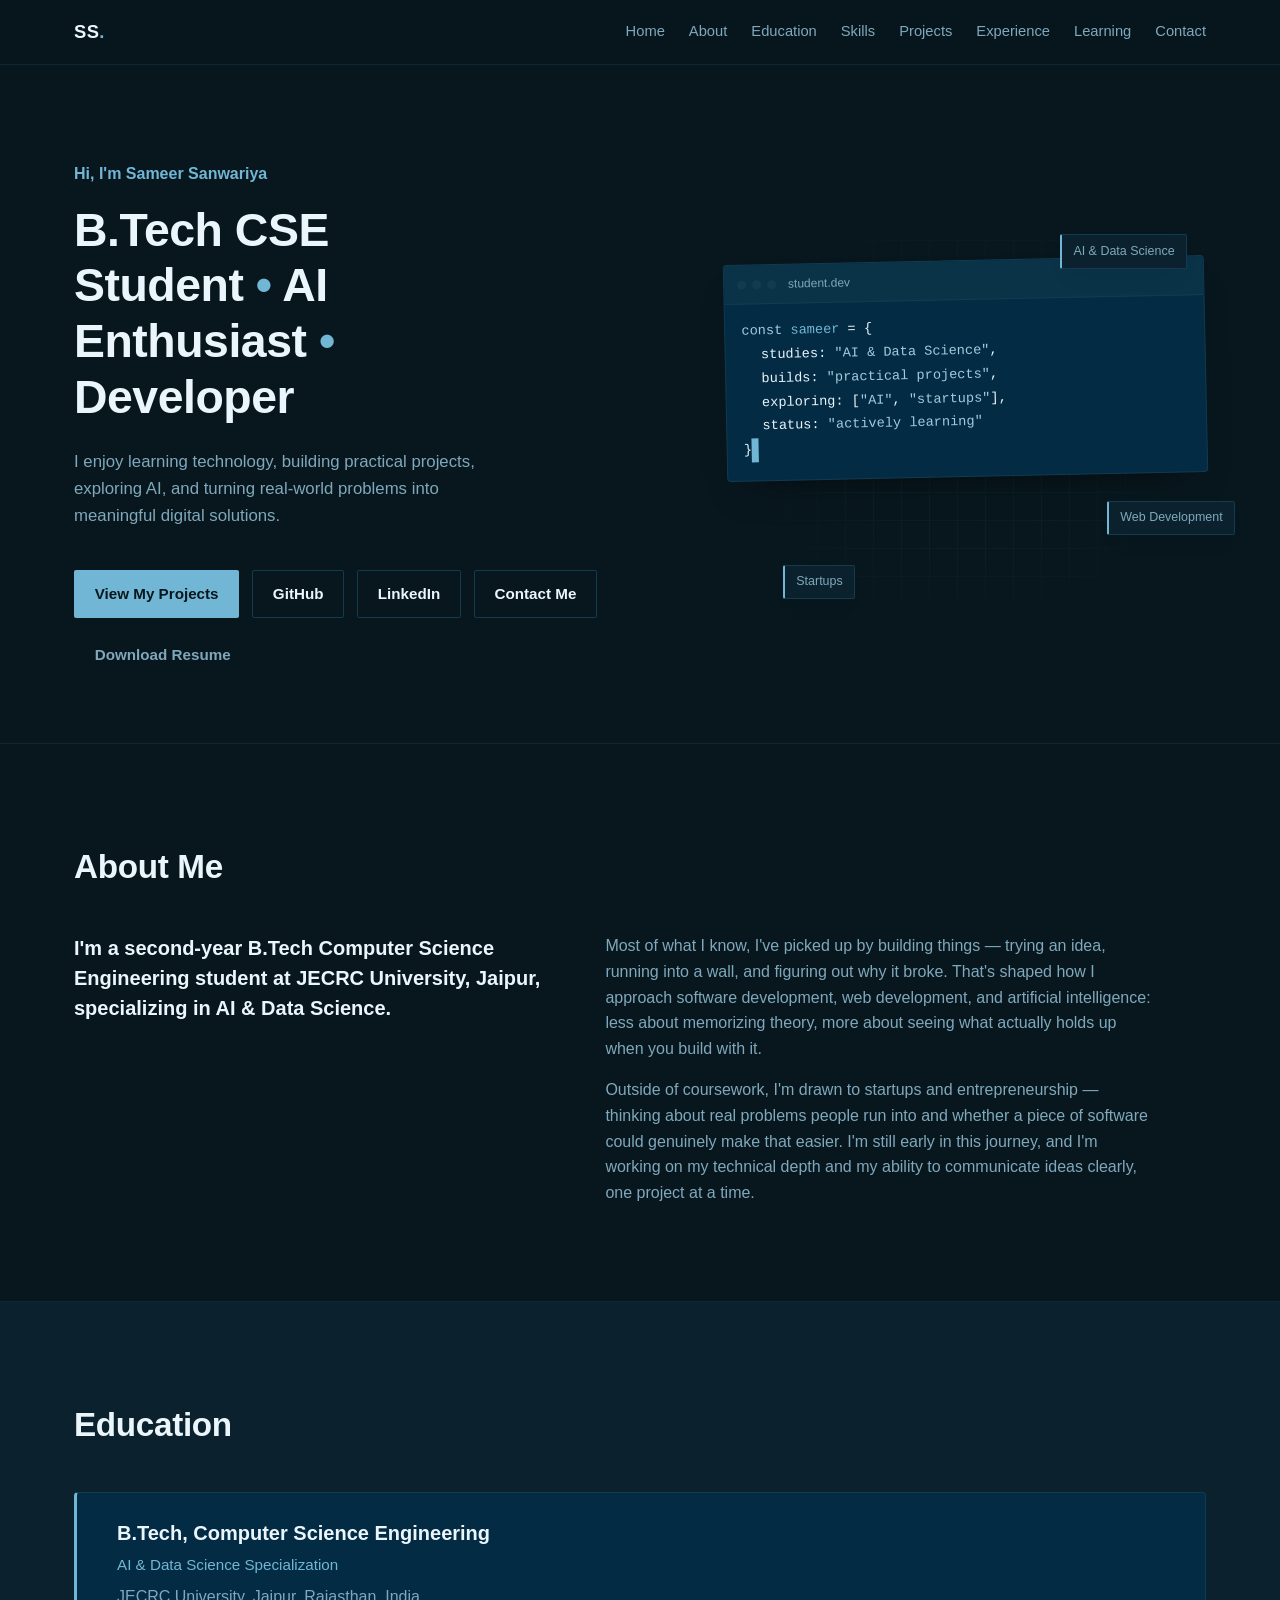
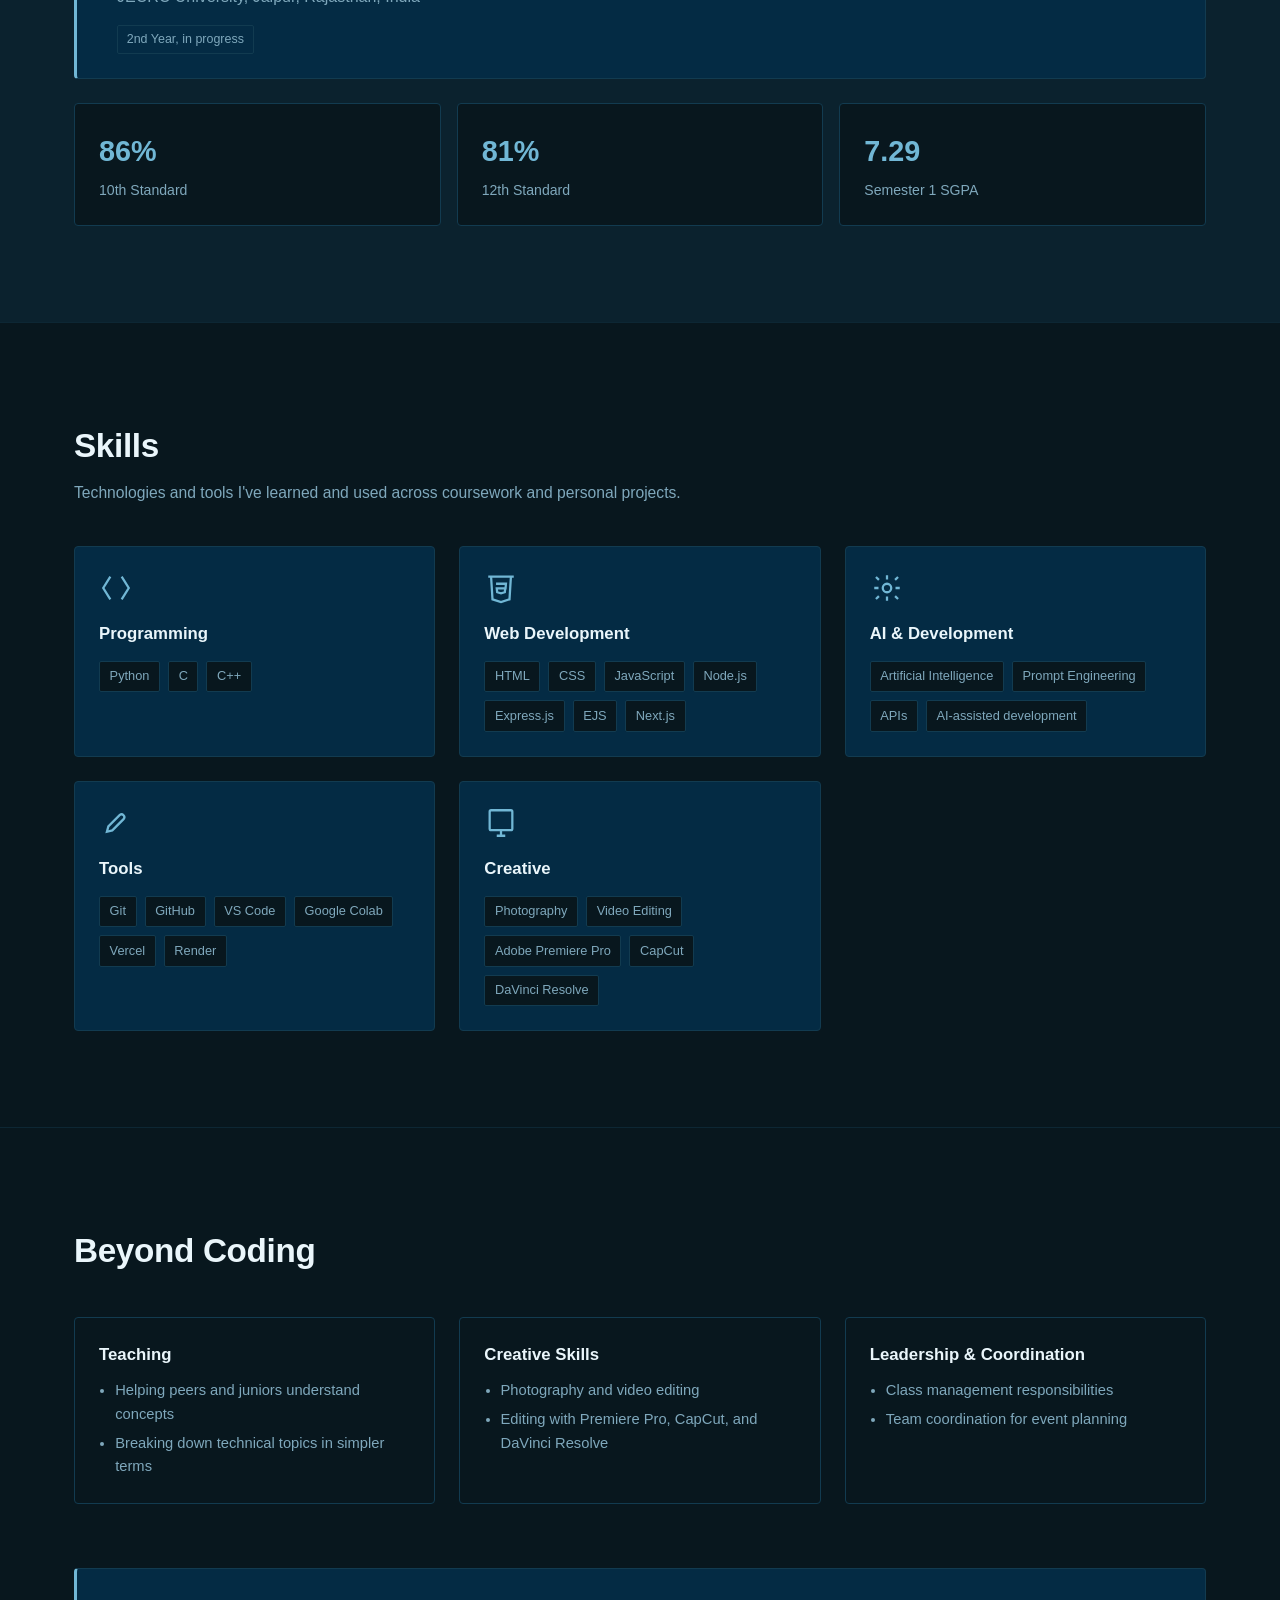
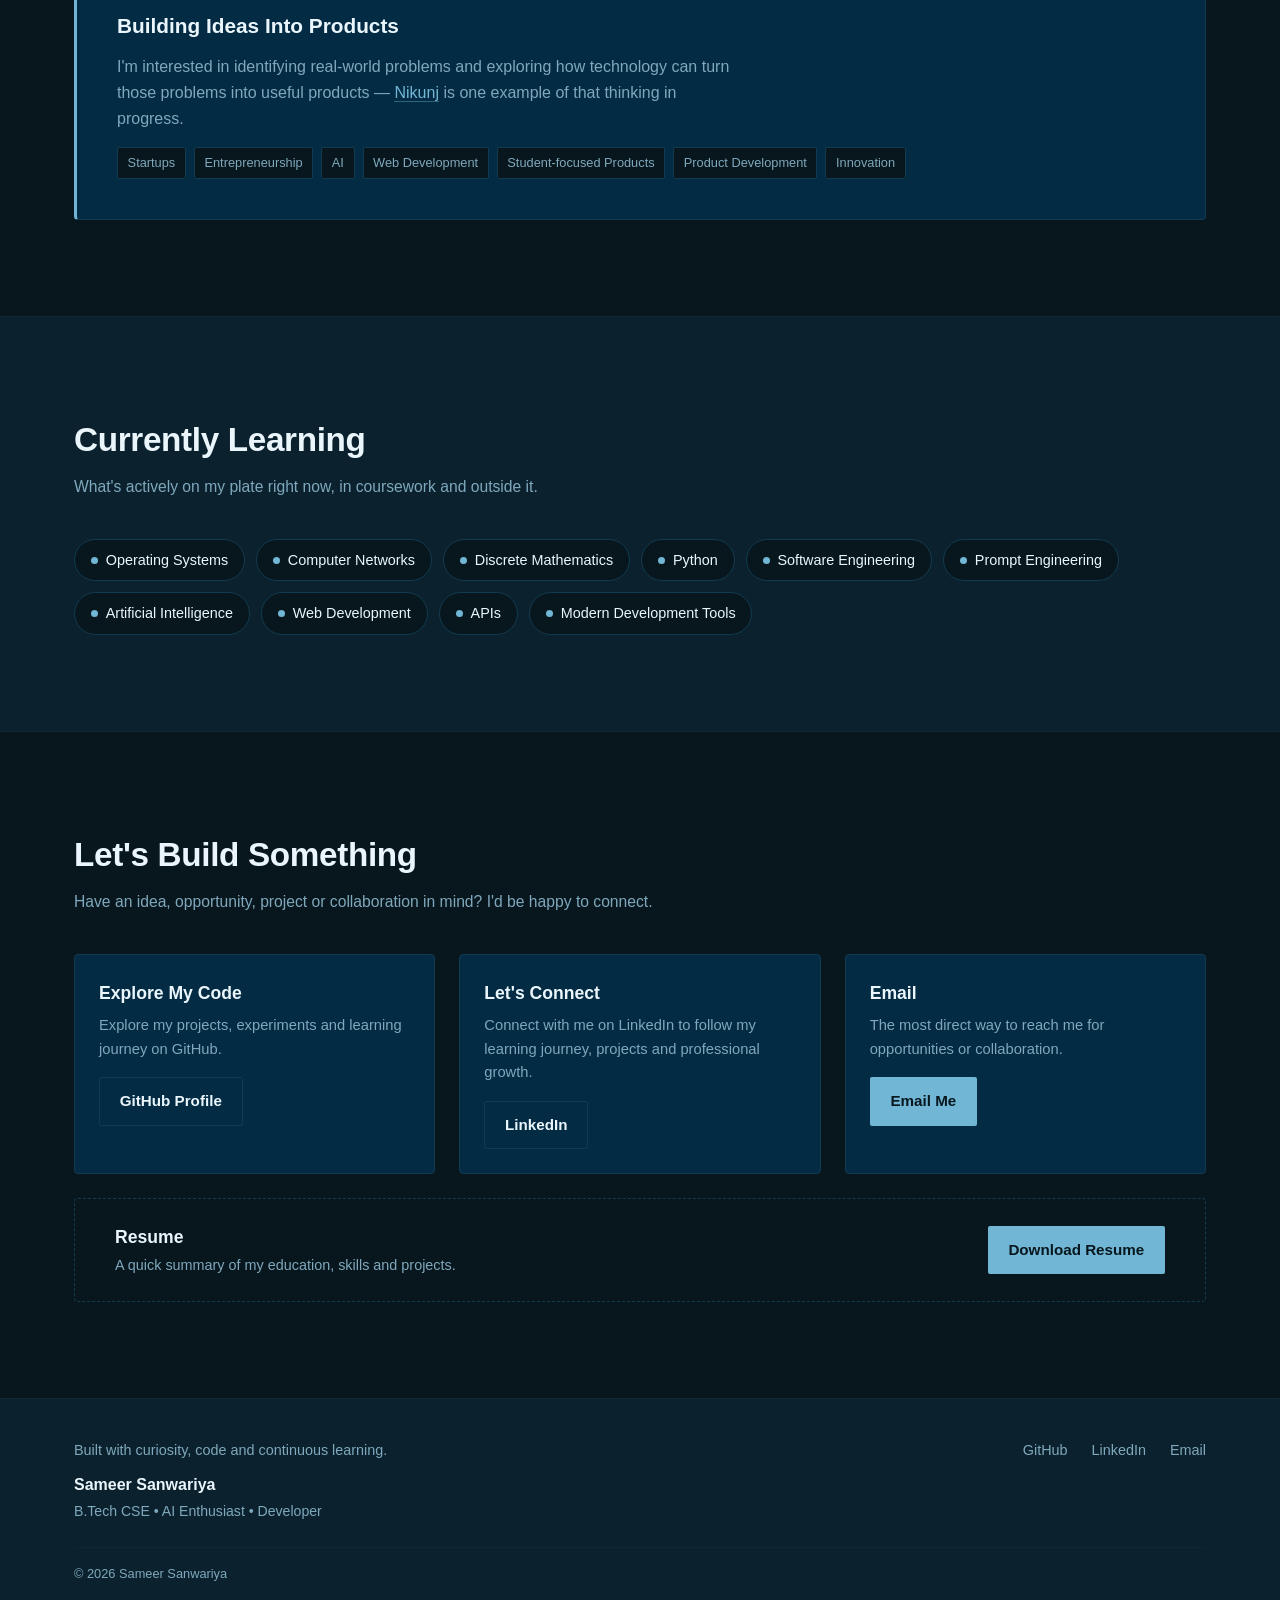
<file: Web_Page/index.html>
<!DOCTYPE html>
<html lang="en">
<head>
  <meta charset="UTF-8">
  <meta name="viewport" content="width=device-width, initial-scale=1.0">
  <title>Sameer Sanwariya | B.Tech CSE Student &amp; Developer</title>
  <meta name="description" content="Portfolio of Sameer Sanwariya, a B.Tech Computer Science student specializing in AI, interested in software development, Artificial Intelligence, startups and building practical technology solutions.">

  <!-- Open Graph -->
  <meta property="og:type" content="website">
  <meta property="og:title" content="Sameer Sanwariya | B.Tech CSE Student & Developer">
  <meta property="og:description" content="B.Tech CSE student specializing in AI, building practical projects and exploring startups.">
  <meta property="og:site_name" content="Sameer Sanwariya — Portfolio">

  <link rel="stylesheet" href="style.css">
</head>
<body>

  <!-- CSS-only mobile nav toggle -->
  <input type="checkbox" id="nav-toggle" class="nav-toggle-input">

  <header class="navbar">
    <div class="nav-inner container">
      <a href="#home" class="logo">SS<span class="logo-dot">.</span></a>

      <label for="nav-toggle" class="nav-burger">
        <span class="sr-only">Open menu</span>
        <span aria-hidden="true"></span>
        <span aria-hidden="true"></span>
        <span aria-hidden="true"></span>
      </label>

      <nav class="nav-menu" aria-label="Primary">
        <a href="#home" class="nav-link">Home</a>
        <a href="#about" class="nav-link">About</a>
        <a href="#education" class="nav-link">Education</a>
        <a href="#skills" class="nav-link">Skills</a>
        <a href="#projects" class="nav-link">Projects</a>
        <a href="#experience" class="nav-link">Experience</a>
        <a href="#learning" class="nav-link">Learning</a>
        <a href="#contact" class="nav-link">Contact</a>
      </nav>
    </div>
  </header>

  <main>

    <!-- ============ HERO ============ -->
    <section id="home" class="hero">
      <div class="container hero-inner">
        <div class="hero-content">
          <p class="hero-greeting">Hi, I'm Sameer Sanwariya</p>
          <h1 class="hero-title">B.Tech CSE Student <span class="hero-dot">•</span> AI Enthusiast <span class="hero-dot">•</span> Developer</h1>
          <p class="hero-text">I enjoy learning technology, building practical projects, exploring AI, and turning real-world problems into meaningful digital solutions.</p>

          <div class="hero-actions">
            <a href="#projects" class="btn btn-primary">View My Projects</a>
            <!-- TODO: replace # with your GitHub profile URL -->
            <a href="#" class="btn btn-outline">GitHub</a>
            <a href="https://www.linkedin.com/in/sameer-sanwariya-b08b043b2/" class="btn btn-outline" target="_blank" rel="noopener noreferrer">LinkedIn</a>
            <a href="#contact" class="btn btn-outline">Contact Me</a>
            <!-- TODO: replace # with your resume file/URL -->
            <a href="#" class="btn btn-ghost">Download Resume</a>
          </div>
        </div>

        <div class="hero-visual" aria-hidden="true">
          <div class="terminal-card">
            <div class="terminal-bar">
              <span class="terminal-btn"></span>
              <span class="terminal-btn"></span>
              <span class="terminal-btn"></span>
              <span class="terminal-title">student.dev</span>
            </div>
            <div class="terminal-body">
              <p><span class="tk-key">const</span> <span class="tk-var">sameer</span> = {</p>
              <p class="indent"><span class="tk-prop">studies</span>: <span class="tk-str">"AI & Data Science"</span>,</p>
              <p class="indent"><span class="tk-prop">builds</span>: <span class="tk-str">"practical projects"</span>,</p>
              <p class="indent"><span class="tk-prop">exploring</span>: [<span class="tk-str">"AI"</span>, <span class="tk-str">"startups"</span>],</p>
              <p class="indent"><span class="tk-prop">status</span>: <span class="tk-str">"actively learning"</span></p>
              <p>}<span class="cursor">&nbsp;</span></p>
            </div>
          </div>
          <div class="floating-tags">
            <span class="float-tag tag-1">AI &amp; Data Science</span>
            <span class="float-tag tag-2">Web Development</span>
            <span class="float-tag tag-3">Startups</span>
          </div>
          <div class="grid-decor"></div>
        </div>
      </div>
    </section>

    <!-- ============ ABOUT ============ -->
    <section id="about" class="section">
      <div class="container">
        <div class="section-header">
          <h2>About Me</h2>
        </div>
        <div class="about-grid">
          <p class="about-lead">I'm a second-year B.Tech Computer Science Engineering student at JECRC University, Jaipur, specializing in AI &amp; Data Science.</p>
          <div class="about-body">
            <p>Most of what I know, I've picked up by building things — trying an idea, running into a wall, and figuring out why it broke. That's shaped how I approach software development, web development, and artificial intelligence: less about memorizing theory, more about seeing what actually holds up when you build with it.</p>
            <p>Outside of coursework, I'm drawn to startups and entrepreneurship — thinking about real problems people run into and whether a piece of software could genuinely make that easier. I'm still early in this journey, and I'm working on my technical depth and my ability to communicate ideas clearly, one project at a time.</p>
          </div>
        </div>
      </div>
    </section>

    <!-- ============ EDUCATION ============ -->
    <section id="education" class="section section-alt">
      <div class="container">
        <div class="section-header">
          <h2>Education</h2>
        </div>

        <article class="education-card">
          <div class="education-main">
            <h3>B.Tech, Computer Science Engineering</h3>
            <p class="education-sub">AI &amp; Data Science Specialization</p>
            <p class="education-org">JECRC University, Jaipur, Rajasthan, India</p>
            <span class="badge">2nd Year, in progress</span>
          </div>
        </article>

        <div class="stat-row">
          <div class="stat-card">
            <span class="stat-value">86%</span>
            <span class="stat-label">10th Standard</span>
          </div>
          <div class="stat-card">
            <span class="stat-value">81%</span>
            <span class="stat-label">12th Standard</span>
          </div>
          <div class="stat-card">
            <span class="stat-value">7.29</span>
            <span class="stat-label">Semester 1 SGPA</span>
          </div>
        </div>
      </div>
    </section>

    <!-- ============ SKILLS ============ -->
    <section id="skills" class="section">
      <div class="container">
        <div class="section-header">
          <h2>Skills</h2>
          <p class="section-subtitle">Technologies and tools I've learned and used across coursework and personal projects.</p>
        </div>

        <div class="skills-grid">

          <article class="skill-card">
            <div class="skill-icon" aria-hidden="true">
              <svg viewBox="0 0 24 24" fill="none" stroke="currentColor" stroke-width="1.6"><path d="M8 4L3 12l5 8M16 4l5 8-5 8"/></svg>
            </div>
            <h3>Programming</h3>
            <div class="tag-list">
              <span class="tag">Python</span>
              <span class="tag">C</span>
              <span class="tag">C++</span>
            </div>
          </article>

          <article class="skill-card">
            <div class="skill-icon" aria-hidden="true">
              <svg viewBox="0 0 24 24" fill="none" stroke="currentColor" stroke-width="1.6"><path d="M3 4h18M5 4l1 16 6 2 6-2 1-16M8.5 9h7l-.3 3.2H9L9.3 15l2.7.8 2.7-.8.2-2"/></svg>
            </div>
            <h3>Web Development</h3>
            <div class="tag-list">
              <span class="tag">HTML</span>
              <span class="tag">CSS</span>
              <span class="tag">JavaScript</span>
              <span class="tag">Node.js</span>
              <span class="tag">Express.js</span>
              <span class="tag">EJS</span>
              <span class="tag">Next.js</span>
            </div>
          </article>

          <article class="skill-card">
            <div class="skill-icon" aria-hidden="true">
              <svg viewBox="0 0 24 24" fill="none" stroke="currentColor" stroke-width="1.6"><circle cx="12" cy="12" r="3"/><path d="M12 3v3M12 18v3M4.2 4.2l2.1 2.1M17.7 17.7l2.1 2.1M3 12h3M18 12h3M4.2 19.8l2.1-2.1M17.7 6.3l2.1-2.1"/></svg>
            </div>
            <h3>AI &amp; Development</h3>
            <div class="tag-list">
              <span class="tag">Artificial Intelligence</span>
              <span class="tag">Prompt Engineering</span>
              <span class="tag">APIs</span>
              <span class="tag">AI-assisted development</span>
            </div>
          </article>

          <article class="skill-card">
            <div class="skill-icon" aria-hidden="true">
              <svg viewBox="0 0 24 24" fill="none" stroke="currentColor" stroke-width="1.6"><path d="M14.7 6.3a2 2 0 0 1 2.8 2.8l-8.1 8.1-3.8 1 1-3.8 8.1-8.1Z"/></svg>
            </div>
            <h3>Tools</h3>
            <div class="tag-list">
              <span class="tag">Git</span>
              <span class="tag">GitHub</span>
              <span class="tag">VS Code</span>
              <span class="tag">Google Colab</span>
              <span class="tag">Vercel</span>
              <span class="tag">Render</span>
            </div>
          </article>

          <article class="skill-card">
            <div class="skill-icon" aria-hidden="true">
              <svg viewBox="0 0 24 24" fill="none" stroke="currentColor" stroke-width="1.6"><rect x="4" y="3" width="16" height="14" rx="1"/><path d="M9 21h6M12 17v4"/></svg>
            </div>
            <h3>Creative</h3>
            <div class="tag-list">
              <span class="tag">Photography</span>
              <span class="tag">Video Editing</span>
              <span class="tag">Adobe Premiere Pro</span>
              <span class="tag">CapCut</span>
              <span class="tag">DaVinci Resolve</span>
            </div>
          </article>

        </div>
      </div>
    </section>

    

    <!-- ============ BEYOND CODING ============ -->
    <section id="experience" class="section">
      <div class="container">
        <div class="section-header">
          <h2>Beyond Coding</h2>
        </div>

        <div class="beyond-grid">
          <article class="beyond-card">
            <h3>Teaching</h3>
            <ul>
              <li>Helping peers and juniors understand concepts</li>
              <li>Breaking down technical topics in simpler terms</li>
            </ul>
          </article>


          <article class="beyond-card">
            <h3>Creative Skills</h3>
            <ul>
              <li>Photography and video editing</li>
              <li>Editing with Premiere Pro, CapCut, and DaVinci Resolve</li>
            </ul>
          </article>

          <article class="beyond-card">
            <h3>Leadership &amp; Coordination</h3>
            <ul>
              <li>Class management responsibilities</li>
              <li>Team coordination for event planning</li>
            </ul>
          </article>
        </div>

        <!-- Startup & Entrepreneurship -->
        <div class="startup-block">
          <h3>Building Ideas Into Products</h3>
          <p>I'm interested in identifying real-world problems and exploring how technology can turn those problems into useful products — <a href="#projects" class="inline-link">Nikunj</a> is one example of that thinking in progress.</p>
          <div class="tag-list">
            <span class="tag">Startups</span>
            <span class="tag">Entrepreneurship</span>
            <span class="tag">AI</span>
            <span class="tag">Web Development</span>
            <span class="tag">Student-focused Products</span>
            <span class="tag">Product Development</span>
            <span class="tag">Innovation</span>
          </div>
        </div>
      </div>
    </section>

    <!-- ============ CURRENTLY LEARNING ============ -->
    <section id="learning" class="section section-alt">
      <div class="container">
        <div class="section-header">
          <h2>Currently Learning</h2>
          <p class="section-subtitle">What's actively on my plate right now, in coursework and outside it.</p>
        </div>

        <div class="learning-list">
          <span class="learning-chip"><span class="pulse-dot"></span>Operating Systems</span>
          <span class="learning-chip"><span class="pulse-dot"></span>Computer Networks</span>
          <span class="learning-chip"><span class="pulse-dot"></span>Discrete Mathematics</span>
          <span class="learning-chip"><span class="pulse-dot"></span>Python</span>
          <span class="learning-chip"><span class="pulse-dot"></span>Software Engineering</span>
          <span class="learning-chip"><span class="pulse-dot"></span>Prompt Engineering</span>
          <span class="learning-chip"><span class="pulse-dot"></span>Artificial Intelligence</span>
          <span class="learning-chip"><span class="pulse-dot"></span>Web Development</span>
          <span class="learning-chip"><span class="pulse-dot"></span>APIs</span>
          <span class="learning-chip"><span class="pulse-dot"></span>Modern Development Tools</span>
        </div>
      </div>
    </section>

    <!-- ============ CONNECT (GitHub / LinkedIn / Contact) ============ -->
    <section id="contact" class="section">
      <div class="container">
        <div class="section-header">
          <h2>Let's Build Something</h2>
          <p class="section-subtitle">Have an idea, opportunity, project or collaboration in mind? I'd be happy to connect.</p>
        </div>

        <div class="connect-grid">

          <article class="connect-card">
            <h3>Explore My Code</h3>
            <p>Explore my projects, experiments and learning journey on GitHub.</p>
            <a href="https://github.com/topics/login" class="btn btn-outline">GitHub Profile</a>
          </article>

          <article class="connect-card">
            <h3>Let's Connect</h3>
            <p>Connect with me on LinkedIn to follow my learning journey, projects and professional growth.</p>
            <a href="https://www.linkedin.com/in/sameer-sanwariya-b08b043b2/" class="btn btn-outline" target="_blank" rel="noopener noreferrer">LinkedIn</a>
          </article>

          <article class="connect-card">
            <h3>Email</h3>
            <p>The most direct way to reach me for opportunities or collaboration.</p>
            <!-- TODO: replace with your email address -->
            <a href="mailto:sameersanwariya@gmail.com" class="btn btn-primary">Email Me</a>
          </article>

        </div>

        <div class="resume-cta">
          <div>
            <h3>Resume</h3>
            <p>A quick summary of my education, skills and projects.</p>
          </div>
          <!-- TODO: replace # with your verified resume URL -->
          <a href="#" class="btn btn-primary">Download Resume</a>
        </div>
      </div>
    </section>

  </main>

  <footer class="footer">
    <div class="container footer-inner">
      <div>
        <p class="footer-tagline">Built with curiosity, code and continuous learning.</p>
        <p class="footer-name">Sameer Sanwariya</p>
        <p class="footer-role">B.Tech CSE • AI Enthusiast • Developer</p>
      </div>
      <div class="footer-links">
        <!-- TODO: replace # with your GitHub profile URL -->
        <a href="https://github.com/topics/login" target="_blank" rel="noopener noreferrer">GitHub</a>
        <a href="https://www.linkedin.com/in/sameer-sanwariya-b08b043b2/" target="_blank" rel="noopener noreferrer">LinkedIn</a>
        <!-- TODO: replace with your email address -->
        <a href="mailto:sameersanwariya@gmail.com">Email</a>
      </div>
    </div>
    <div class="container">
      <p class="footer-copy">© 2026 Sameer Sanwariya</p>
    </div>
  </footer>

</body>
</html>
</file>
<file: Web_Page/style.css>
/* =========================================================
   Sameer Sanwariya — Portfolio
   Pure HTML + CSS. No frameworks, no JavaScript.
   ========================================================= */

/* ---------- Tokens ---------- */
:root {
  --bg: #08171e;
  --bg-elevated: #0b222e;
  --surface: #042b44;
  --surface-alt: #0a3348;
  --text: #eaf6fb;
  --muted: #7fa8bc;
  --accent: #71b7d5;
  --accent-bright: #a1ccdc;
  --accent-deep: #096b90;
  --accent-soft: rgba(113, 183, 213, 0.12);
  --border: #123b50;
  --border-soft: #0d2734;

  --font-body: Inter, Arial, Helvetica, sans-serif;

  --max-width: 1180px;
  --radius-sm: 2px;
  --radius-md: 4px;

  --space-1: 0.5rem;
  --space-2: 1rem;
  --space-3: 1.5rem;
  --space-4: 2.5rem;
  --space-5: 4rem;
  --space-6: 6rem;
}

/* ---------- Reset ---------- */
*, *::before, *::after { box-sizing: border-box; }

html {
  scroll-behavior: smooth;
}

body {
  margin: 0;
  background: var(--bg);
  color: var(--text);
  font-family: var(--font-body);
  font-size: 16px;
  line-height: 1.6;
  -webkit-font-smoothing: antialiased;
}

h1, h2, h3, h4, p, ul {
  margin: 0;
}

ul {
  padding-left: 1.1em;
}

li + li { margin-top: 0.35em; }

a {
  color: inherit;
  text-decoration: none;
}

img { max-width: 100%; display: block; }

/* Visually hidden but accessible to screen readers */
.sr-only {
  position: absolute;
  width: 1px;
  height: 1px;
  padding: 0;
  margin: -1px;
  overflow: hidden;
  clip: rect(0, 0, 0, 0);
  white-space: nowrap;
  border: 0;
}

.container {
  max-width: var(--max-width);
  margin: 0 auto;
  padding: 0 1.5rem;
}

/* Focus visibility (accessibility) */
a:focus-visible,
button:focus-visible,
.nav-burger:focus-visible,
label:focus-visible {
  outline: 2px solid var(--accent);
  outline-offset: 3px;
  border-radius: var(--radius-sm);
}

@media (prefers-reduced-motion: reduce) {
  html { scroll-behavior: auto; }
  *, *::before, *::after {
    animation-duration: 0.001ms !important;
    animation-iteration-count: 1 !important;
    transition-duration: 0.001ms !important;
    scroll-behavior: auto !important;
  }
}

/* ---------- Section scaffolding ---------- */
.section {
  padding: var(--space-6) 0;
  border-top: 1px solid var(--border-soft);
}

.section-alt {
  background: var(--bg-elevated);
}

.section-header {
  margin-bottom: var(--space-4);
  max-width: 640px;
}

.section-header h2 {
  font-size: clamp(1.6rem, 2.6vw, 2.1rem);
  font-weight: 700;
  letter-spacing: -0.01em;
}

.section-subtitle {
  margin-top: var(--space-1);
  color: var(--muted);
  font-size: 0.98rem;
}

.badge {
  display: inline-block;
  font-size: 0.78rem;
  padding: 0.28em 0.7em;
  border: 1px solid var(--border);
  border-radius: var(--radius-sm);
  color: var(--muted);
}

.badge-accent {
  border-color: var(--accent);
  color: var(--accent);
  margin-bottom: 0.6em;
}

.inline-link {
  color: var(--accent);
  border-bottom: 1px solid rgba(113, 183, 213, 0.4);
  transition: border-color 0.2s ease;
}
.inline-link:hover { border-color: var(--accent); }

/* ---------- Navbar ---------- */
.navbar {
  position: sticky;
  top: 0;
  z-index: 50;
  background: rgba(8, 23, 30, 0.92);
  backdrop-filter: blur(8px);
  border-bottom: 1px solid var(--border-soft);
}

.nav-inner {
  display: flex;
  align-items: center;
  justify-content: space-between;
  height: 64px;
}

.logo {
  font-size: 1.15rem;
  font-weight: 700;
  letter-spacing: 0.02em;
}

.logo-dot { color: var(--accent); }

.nav-menu {
  display: flex;
  gap: var(--space-3);
}

.nav-link {
  font-size: 0.92rem;
  color: var(--muted);
  padding: 0.4em 0;
  border-bottom: 1px solid transparent;
  transition: color 0.2s ease, border-color 0.2s ease;
}

.nav-link:hover,
.nav-link:focus-visible {
  color: var(--text);
  border-color: var(--accent);
}

/* Hide the checkbox driving the mobile menu */
.nav-toggle-input {
  position: absolute;
  opacity: 0;
  pointer-events: none;
}

.nav-burger {
  display: none;
  flex-direction: column;
  justify-content: center;
  gap: 5px;
  width: 32px;
  height: 32px;
  cursor: pointer;
}

.nav-burger span:not(.sr-only) {
  display: block;
  height: 2px;
  background: var(--text);
  border-radius: 2px;
  transition: transform 0.25s ease, opacity 0.25s ease;
}

/* ---------- Hero ---------- */
.hero {
  padding: var(--space-6) 0 var(--space-5);
}

.hero-inner {
  display: grid;
  grid-template-columns: 1.1fr 0.9fr;
  gap: var(--space-5);
  align-items: center;
}

.hero-greeting {
  color: var(--accent);
  font-size: 1rem;
  font-weight: 600;
  margin-bottom: var(--space-2);
  animation: fade-up 0.6s ease both;
}

.hero-title {
  font-size: clamp(1.9rem, 4vw, 2.9rem);
  font-weight: 800;
  line-height: 1.2;
  letter-spacing: -0.01em;
  max-width: 16ch;
  animation: fade-up 0.6s ease 0.08s both;
}

.hero-dot { color: var(--accent); }

.hero-text {
  margin-top: var(--space-3);
  color: var(--muted);
  max-width: 46ch;
  font-size: 1.05rem;
  animation: fade-up 0.6s ease 0.16s both;
}

.hero-actions {
  margin-top: var(--space-4);
  display: flex;
  flex-wrap: wrap;
  gap: 0.8rem;
  animation: fade-up 0.6s ease 0.24s both;
}

@keyframes fade-up {
  from { opacity: 0; transform: translateY(14px); }
  to { opacity: 1; transform: translateY(0); }
}

/* ---------- Buttons ---------- */
.btn {
  display: inline-flex;
  align-items: center;
  justify-content: center;
  padding: 0.72em 1.3em;
  font-size: 0.95rem;
  font-weight: 600;
  border-radius: var(--radius-sm);
  border: 1px solid transparent;
  cursor: pointer;
  transition: background 0.2s ease, border-color 0.2s ease, color 0.2s ease, transform 0.15s ease;
}

.btn-sm { padding: 0.55em 1.05em; font-size: 0.88rem; }

.btn-primary {
  background: var(--accent);
  color: var(--bg);
}
.btn-primary:hover { background: var(--accent-bright); transform: translateY(-1px); }

.btn-outline {
  border-color: var(--border);
  color: var(--text);
}
.btn-outline:hover {
  border-color: var(--accent);
  color: var(--accent);
}

.btn-ghost {
  color: var(--muted);
  border-color: transparent;
}
.btn-ghost:hover { color: var(--text); }

.btn-disabled {
  border: 1px dashed var(--border);
  color: var(--muted);
  cursor: default;
}

/* ---------- Hero visual (CSS only) ---------- */
.hero-visual {
  position: relative;
  min-height: 320px;
}

.grid-decor {
  position: absolute;
  inset: -20px;
  background-image:
    linear-gradient(var(--border-soft) 1px, transparent 1px),
    linear-gradient(90deg, var(--border-soft) 1px, transparent 1px);
  background-size: 28px 28px;
  opacity: 0.5;
  z-index: 0;
  mask-image: radial-gradient(circle at center, black 40%, transparent 75%);
}

.terminal-card {
  position: relative;
  z-index: 1;
  background: var(--surface);
  border: 1px solid var(--border);
  border-radius: var(--radius-md);
  overflow: hidden;
  transform: rotate(-1.2deg);
  box-shadow: 0 20px 40px -24px rgba(0, 0, 0, 0.6);
}

.terminal-bar {
  display: flex;
  align-items: center;
  gap: 6px;
  padding: 0.6em 0.8em;
  background: var(--surface-alt);
  border-bottom: 1px solid var(--border);
}

.terminal-btn {
  width: 9px;
  height: 9px;
  border-radius: 50%;
  background: var(--border);
}

.terminal-title {
  margin-left: 0.5em;
  font-size: 0.75rem;
  color: var(--muted);
}

.terminal-body {
  padding: 1.1em 1.2em 1.3em;
  font-family: "SFMono-Regular", Consolas, Menlo, monospace;
  font-size: 0.85rem;
  line-height: 1.75;
  color: var(--text);
}

.terminal-body .indent { padding-left: 1.4em; }
.tk-key { color: var(--accent-bright); }
.tk-var { color: var(--accent); }
.tk-prop { color: var(--text); }
.tk-str { color: var(--accent-bright); }

.cursor {
  display: inline-block;
  width: 7px;
  background: var(--accent);
  animation: blink 1s steps(1) infinite;
}

@keyframes blink {
  50% { opacity: 0; }
}

.floating-tags {
  position: absolute;
  inset: 0;
  z-index: 2;
  pointer-events: none;
}

.float-tag {
  position: absolute;
  background: var(--bg-elevated);
  border: 1px solid var(--border);
  border-left: 2px solid var(--accent);
  padding: 0.5em 0.9em;
  font-size: 0.78rem;
  border-radius: var(--radius-sm);
  color: var(--muted);
  box-shadow: 0 10px 24px -16px rgba(0, 0, 0, 0.7);
}

.tag-1 { top: -8%; right: 4%; }
.tag-2 { bottom: 14%; right: -6%; }
.tag-3 { bottom: -6%; left: 12%; }

/* ---------- About ---------- */
.about-grid {
  display: grid;
  grid-template-columns: 0.9fr 1.1fr;
  gap: var(--space-4);
  align-items: start;
}

.about-lead {
  font-size: 1.25rem;
  font-weight: 600;
  line-height: 1.5;
}

.about-body p {
  color: var(--muted);
  max-width: 62ch;
}

.about-body p + p { margin-top: 1em; }

/* ---------- Education ---------- */
.education-card {
  border: 1px solid var(--border);
  border-left: 3px solid var(--accent);
  background: var(--surface);
  border-radius: var(--radius-md);
  padding: var(--space-3) var(--space-4);
  margin-bottom: var(--space-3);
}

.education-card h3 {
  font-size: 1.25rem;
  font-weight: 700;
}

.education-sub {
  color: var(--accent);
  font-size: 0.95rem;
  margin-top: 0.3em;
}

.education-org {
  color: var(--muted);
  margin-top: 0.4em;
}

.education-card .badge { margin-top: var(--space-2); }

.stat-row {
  display: grid;
  grid-template-columns: repeat(3, 1fr);
  gap: var(--space-2);
}

.stat-card {
  border: 1px solid var(--border);
  border-radius: var(--radius-md);
  padding: var(--space-3);
  text-align: left;
  background: var(--bg);
}

.stat-value {
  display: block;
  font-size: 1.8rem;
  font-weight: 800;
  color: var(--accent);
}

.stat-label {
  display: block;
  margin-top: 0.3em;
  color: var(--muted);
  font-size: 0.88rem;
}

/* ---------- Skills ---------- */
.skills-grid {
  display: grid;
  grid-template-columns: repeat(3, 1fr);
  gap: var(--space-3);
}

.skill-card {
  border: 1px solid var(--border);
  border-radius: var(--radius-md);
  padding: var(--space-3);
  background: var(--surface);
  transition: border-color 0.2s ease, transform 0.2s ease;
}

.skill-card:hover {
  border-color: var(--accent);
  transform: translateY(-3px);
}

.skill-icon {
  width: 34px;
  height: 34px;
  color: var(--accent);
  margin-bottom: var(--space-2);
}
.skill-icon svg { width: 100%; height: 100%; }

.skill-card h3 {
  font-size: 1.05rem;
  font-weight: 700;
  margin-bottom: 0.8em;
}

.tag-list {
  display: flex;
  flex-wrap: wrap;
  gap: 0.5em;
}

.tag {
  font-size: 0.8rem;
  padding: 0.35em 0.75em;
  border: 1px solid var(--border);
  border-radius: var(--radius-sm);
  color: var(--muted);
  background: var(--bg);
}

/* ---------- Projects ---------- */
.project-card {
  border: 1px solid var(--border);
  border-radius: var(--radius-md);
  background: var(--surface);
  padding: var(--space-4);
  transition: border-color 0.2s ease;
}

.project-card:hover { border-color: var(--accent); }

.project-featured {
  border-left: 3px solid var(--accent);
  margin-bottom: var(--space-3);
}

.project-top {
  display: flex;
  justify-content: space-between;
  align-items: flex-start;
  flex-wrap: wrap;
  gap: var(--space-2);
  margin-bottom: var(--space-2);
}

.project-top h3 {
  font-size: 1.4rem;
  font-weight: 700;
}

.project-type {
  color: var(--muted);
  font-size: 0.92rem;
  margin-top: 0.3em;
}

.project-desc {
  color: var(--text);
  max-width: 70ch;
  margin-bottom: var(--space-3);
}

.project-detail { margin-bottom: var(--space-2); }

.project-detail h4 {
  font-size: 0.82rem;
  color: var(--muted);
  font-weight: 700;
  margin-bottom: 0.5em;
}

.project-detail p {
  max-width: 68ch;
  color: var(--text);
}

.project-actions {
  display: flex;
  gap: 0.75rem;
  margin-top: var(--space-3);
  flex-wrap: wrap;
}

.project-grid {
  display: grid;
  grid-template-columns: 1fr 1fr;
  gap: var(--space-3);
}

/* ---------- Beyond Coding ---------- */
.beyond-grid {
  display: grid;
  grid-template-columns: repeat(3, 1fr);
  gap: var(--space-3);
  margin-bottom: var(--space-5);
}

.beyond-card {
  border: 1px solid var(--border);
  border-radius: var(--radius-md);
  padding: var(--space-3);
}

.beyond-card h3 {
  font-size: 1.05rem;
  font-weight: 700;
  margin-bottom: 0.6em;
}

.beyond-card ul {
  color: var(--muted);
  font-size: 0.92rem;
}

.startup-block {
  border: 1px solid var(--border);
  border-left: 3px solid var(--accent);
  border-radius: var(--radius-md);
  padding: var(--space-4);
  background: var(--surface);
}

.startup-block h3 {
  font-size: 1.3rem;
  font-weight: 700;
  margin-bottom: 0.6em;
}

.startup-block p {
  color: var(--muted);
  max-width: 70ch;
  margin-bottom: var(--space-2);
}

/* ---------- Currently Learning ---------- */
.learning-list {
  display: flex;
  flex-wrap: wrap;
  gap: 0.7rem;
}

.learning-chip {
  display: inline-flex;
  align-items: center;
  gap: 0.55em;
  padding: 0.6em 1.1em;
  border: 1px solid var(--border);
  border-radius: 999px;
  font-size: 0.9rem;
  background: var(--bg);
}

.pulse-dot {
  width: 7px;
  height: 7px;
  border-radius: 50%;
  background: var(--accent);
  box-shadow: 0 0 0 0 rgba(113, 183, 213, 0.6);
  animation: pulse 1.8s ease-out infinite;
}

@keyframes pulse {
  0% { box-shadow: 0 0 0 0 rgba(113, 183, 213, 0.5); }
  70% { box-shadow: 0 0 0 6px rgba(113, 183, 213, 0); }
  100% { box-shadow: 0 0 0 0 rgba(113, 183, 213, 0); }
}

/* ---------- Connect / Contact ---------- */
.connect-grid {
  display: grid;
  grid-template-columns: repeat(3, 1fr);
  gap: var(--space-3);
  margin-bottom: var(--space-3);
}

.connect-card {
  border: 1px solid var(--border);
  border-radius: var(--radius-md);
  padding: var(--space-3);
  background: var(--surface);
}

.connect-card h3 {
  font-size: 1.1rem;
  font-weight: 700;
  margin-bottom: 0.4em;
}

.connect-card p {
  color: var(--muted);
  font-size: 0.92rem;
  margin-bottom: var(--space-2);
}

.resume-cta {
  display: flex;
  align-items: center;
  justify-content: space-between;
  flex-wrap: wrap;
  gap: var(--space-2);
  border: 1px dashed var(--border);
  border-radius: var(--radius-md);
  padding: var(--space-3) var(--space-4);
}

.resume-cta h3 {
  font-size: 1.1rem;
  font-weight: 700;
}

.resume-cta p {
  color: var(--muted);
  font-size: 0.9rem;
  margin-top: 0.2em;
}

/* ---------- Footer ---------- */
.footer {
  border-top: 1px solid var(--border-soft);
  padding: var(--space-4) 0 var(--space-3);
  background: var(--bg-elevated);
}

.footer-inner {
  display: flex;
  justify-content: space-between;
  align-items: flex-start;
  flex-wrap: wrap;
  gap: var(--space-3);
  padding-bottom: var(--space-3);
}

.footer-tagline {
  color: var(--muted);
  font-size: 0.9rem;
}

.footer-name {
  margin-top: 0.6em;
  font-weight: 700;
}

.footer-role {
  color: var(--muted);
  font-size: 0.88rem;
  margin-top: 0.2em;
}

.footer-links {
  display: flex;
  gap: var(--space-3);
}

.footer-links a {
  color: var(--muted);
  font-size: 0.9rem;
  border-bottom: 1px solid transparent;
  transition: color 0.2s ease, border-color 0.2s ease;
}

.footer-links a:hover {
  color: var(--accent);
  border-color: var(--accent);
}

.footer-copy {
  color: var(--muted);
  font-size: 0.8rem;
  border-top: 1px solid var(--border-soft);
  padding-top: var(--space-2);
}

/* =========================================================
   Responsive breakpoints
   ========================================================= */

/* Tablet landscape */
@media (max-width: 992px) {
  .hero-inner {
    grid-template-columns: 1fr;
  }
  .hero-visual {
    order: -1;
    min-height: 260px;
    max-width: 480px;
  }
  .about-grid {
    grid-template-columns: 1fr;
  }
  .skills-grid {
    grid-template-columns: repeat(2, 1fr);
  }
  .beyond-grid {
    grid-template-columns: repeat(2, 1fr);
  }
  .connect-grid {
    grid-template-columns: repeat(2, 1fr);
  }
}

/* Tablet portrait */
@media (max-width: 768px) {
  .nav-burger { display: flex; }

  .nav-menu {
    position: absolute;
    top: 64px;
    left: 0;
    right: 0;
    flex-direction: column;
    gap: 0;
    background: var(--bg-elevated);
    border-bottom: 1px solid var(--border-soft);
    max-height: 0;
    overflow: hidden;
    transition: max-height 0.3s ease;
  }

  .nav-menu .nav-link {
    padding: 0.9em 1.5rem;
    border-bottom: 1px solid var(--border-soft);
    width: 100%;
  }

  .nav-toggle-input:checked ~ .navbar .nav-menu,
  .nav-toggle-input:checked + .navbar .nav-menu {
    max-height: 480px;
  }

  .nav-toggle-input:checked ~ .navbar .nav-burger span:nth-child(2) {
    transform: translateY(7px) rotate(45deg);
  }
  .nav-toggle-input:checked ~ .navbar .nav-burger span:nth-child(3) {
    opacity: 0;
  }
  .nav-toggle-input:checked ~ .navbar .nav-burger span:nth-child(4) {
    transform: translateY(-7px) rotate(-45deg);
  }

  .stat-row {
    grid-template-columns: 1fr;
  }
  .project-grid {
    grid-template-columns: 1fr;
  }
  .beyond-grid {
    grid-template-columns: 1fr;
  }
  .connect-grid {
    grid-template-columns: 1fr;
  }
}

/* Mobile */
@media (max-width: 576px) {
  .section { padding: var(--space-5) 0; }
  .hero { padding: var(--space-5) 0 var(--space-4); }
  .skills-grid { grid-template-columns: 1fr; }
  .hero-actions .btn { flex: 1 1 auto; text-align: center; }
  .float-tag { display: none; }
  .project-top { flex-direction: column; }
  .resume-cta { flex-direction: column; align-items: flex-start; }
}
</file>
